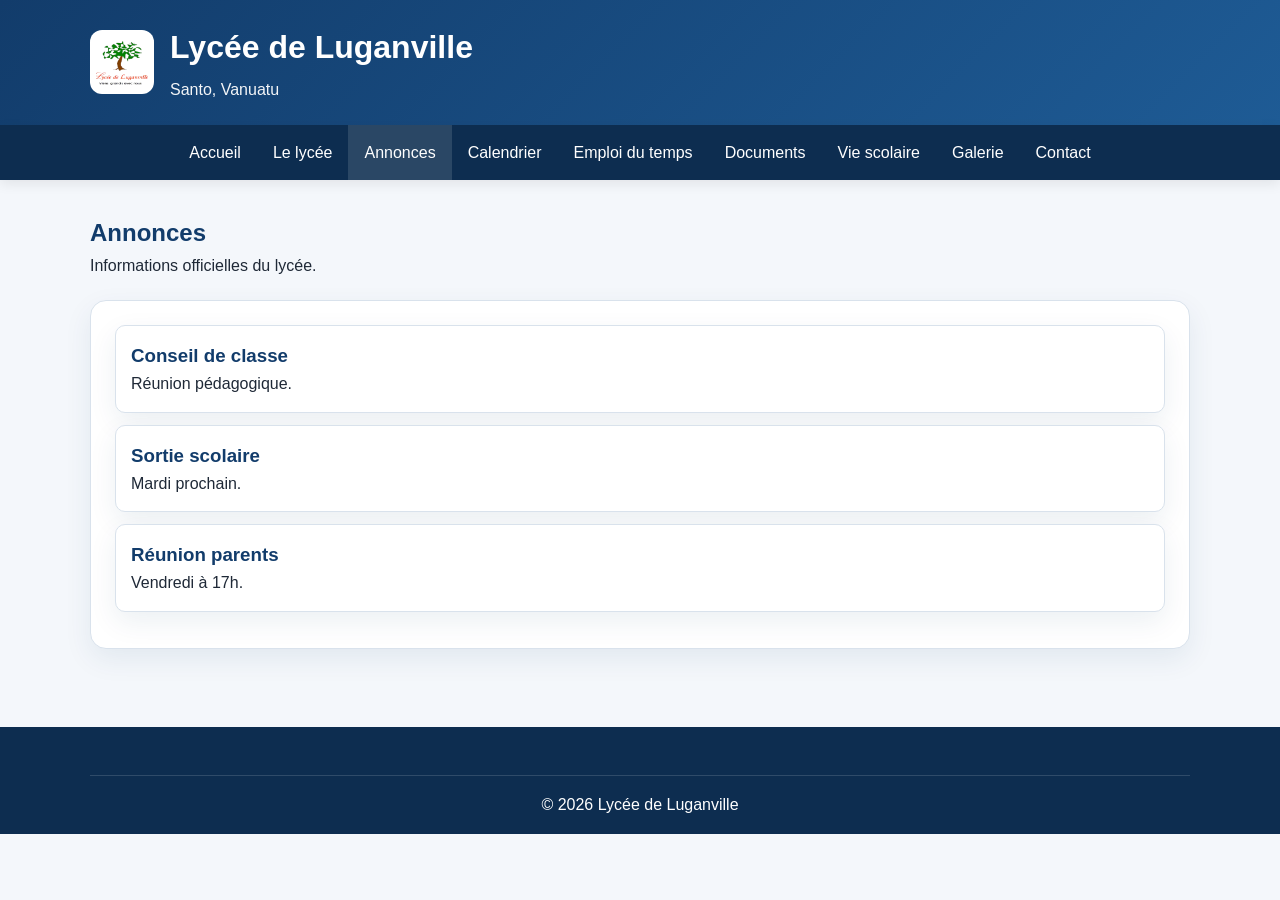
<file: annonces.html>
<!DOCTYPE html>
<html lang="fr">
<head>
  <meta charset="UTF-8">
  <meta name="viewport" content="width=device-width, initial-scale=1.0">
  <title>Lycée de Luganville | Annonces</title>
  <link rel="stylesheet" href="css/style.css">
</head>

<body>

  <!-- Header -->
  <header class="top-header">
    <div class="container header-row">
      <div class="brand">
        <img src="images/logo.png" alt="Logo du Lycée de Luganville" class="logo">
        <div class="brand-text">
          <h1>Lycée de Luganville</h1>
          <p class="subtitle">Santo, Vanuatu</p>
        </div>
      </div>
    </div>
  </header>

  <!-- Navigation -->
  <nav class="main-nav">
    <div class="menu-toggle" onclick="toggleMenu()">☰</div>

    <ul id="menu" class="nav-list">
      <li><a href="index.html">Accueil</a></li>
      <li><a href="lycee.html">Le lycée</a></li>
      <li><a href="annonces.html" class="active">Annonces</a></li>
      <li><a href="calendrier.html">Calendrier</a></li>
      <li><a href="emploi-du-temps.html">Emploi du temps</a></li>
      <li><a href="documents.html">Documents</a></li>
      <li><a href="vie-scolaire.html">Vie scolaire</a></li>
      <li><a href="photos.html">Galerie</a></li>
      <li><a href="contact.html">Contact</a></li>
    </ul>
  </nav>

  <!-- Main Content -->
  <main class="container page">

    <!-- Page Header -->
    <section class="page-header">
      <h2>Annonces</h2>
      <p>Informations officielles du lycée.</p>
    </section>

    <!-- Announcements -->
    <section class="panel announcements" id="annonces">

      <div class="annonce" data-date="2026-05-20">
        <h3>Conseil de classe</h3>
        <p>Réunion pédagogique.</p>
      </div>

      <div class="annonce" data-date="2026-05-08">
        <h3>Réunion parents</h3>
        <p>Vendredi à 17h.</p>
      </div>

      <div class="annonce" data-date="2026-05-12">
        <h3>Sortie scolaire</h3>
        <p>Mardi prochain.</p>
      </div>

    </section>

  </main>

  <!-- Footer -->
  <footer class="site-footer">
    <div class="container footer-bottom">
      <p>&copy; 2026 Lycée de Luganville - Tous droits réservés.</p>
    </div>
  </footer>

  <!-- Script tri automatique -->
  <script>
    const container = document.getElementById("annonces");
    const annonces = Array.from(container.getElementsByClassName("annonce"));

    annonces.sort((a, b) => {
      return new Date(b.dataset.date) - new Date(a.dataset.date);
    });

    annonces.forEach(el => container.appendChild(el));
  </script>
  <script src="js/script.js"></script>

</body>
</html>
</file>
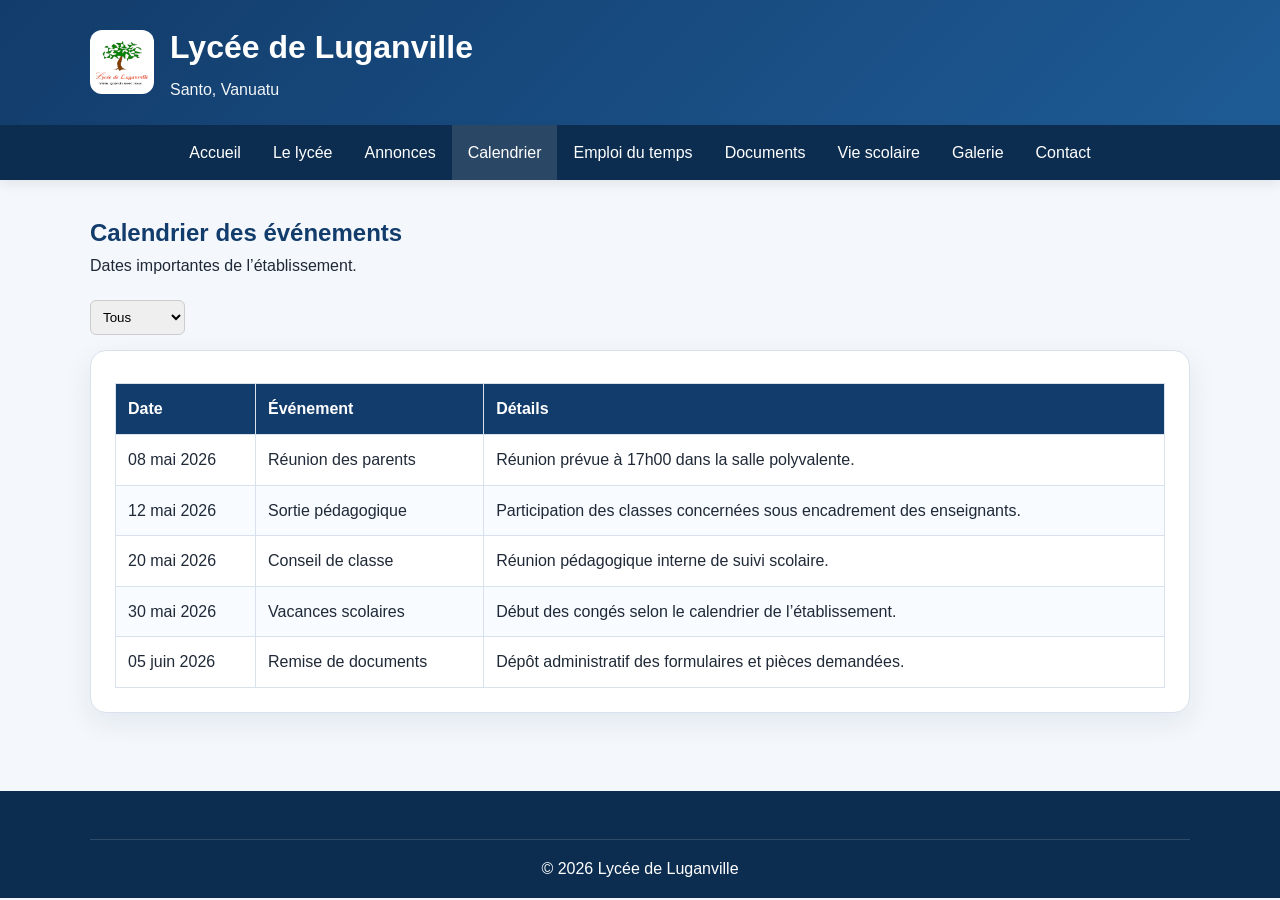
<file: calendrier.html>
<!DOCTYPE html>
<html lang="fr">
<head>
  <meta charset="UTF-8">
  <meta name="viewport" content="width=device-width, initial-scale=1.0">
  <title>Lycée de Luganville | Calendrier</title>
  <link rel="stylesheet" href="css/style.css">

  <style>
    select {
      padding: 8px;
      margin-bottom: 15px;
      border-radius: 6px;
      border: 1px solid #ccc;
    }
  </style>
</head>

<body>

  <!-- Header -->
  <header class="top-header">
    <div class="container header-row">
      <div class="brand">
        <img src="images/logo.png" alt="Logo du Lycée de Luganville" class="logo">
        <div>
          <h1>Lycée de Luganville</h1>
          <p class="subtitle">Santo, Vanuatu</p>
        </div>
      </div>
    </div>
  </header>

  <!-- Navigation -->
  <nav class="main-nav">
    <div class="menu-toggle" onclick="toggleMenu()">☰</div>

    <ul id="menu" class="nav-list">
      <li><a href="index.html">Accueil</a></li>
      <li><a href="lycee.html">Le lycée</a></li>
      <li><a href="annonces.html">Annonces</a></li>
      <li><a href="calendrier.html" class="active">Calendrier</a></li>
      <li><a href="emploi-du-temps.html">Emploi du temps</a></li>
      <li><a href="documents.html">Documents</a></li>
      <li><a href="vie-scolaire.html">Vie scolaire</a></li>
      <li><a href="photos.html">Galerie</a></li>
      <li><a href="contact.html">Contact</a></li>
    </ul>
  </nav>

  <!-- Main Content -->
  <main class="container page">

    <section class="page-header">
      <h2>Calendrier des événements</h2>
      <p>Dates importantes de l’établissement.</p>
    </section>

    <!-- Filtre -->
    <select onchange="filterEvents(this.value)">
      <option value="all">Tous</option>
      <option value="reunion">Réunions</option>
      <option value="sortie">Sorties</option>
    </select>

    <section class="panel">
      <table class="calendar-table">
        <thead>
          <tr>
            <th>Date</th>
            <th>Événement</th>
            <th>Détails</th>
          </tr>
        </thead>
        <tbody id="eventTable">

          <tr class="reunion">
            <td>08 mai 2026</td>
            <td>Réunion des parents</td>
            <td>Réunion prévue à 17h00 dans la salle polyvalente.</td>
          </tr>

          <tr class="sortie">
            <td>12 mai 2026</td>
            <td>Sortie pédagogique</td>
            <td>Participation des classes concernées sous encadrement des enseignants.</td>
          </tr>

          <tr class="reunion">
            <td>20 mai 2026</td>
            <td>Conseil de classe</td>
            <td>Réunion pédagogique interne de suivi scolaire.</td>
          </tr>

          <tr>
            <td>30 mai 2026</td>
            <td>Vacances scolaires</td>
            <td>Début des congés selon le calendrier de l’établissement.</td>
          </tr>

          <tr>
            <td>05 juin 2026</td>
            <td>Remise de documents</td>
            <td>Dépôt administratif des formulaires et pièces demandées.</td>
          </tr>

        </tbody>
      </table>
    </section>

  </main>

  <!-- Footer -->
  <footer class="site-footer">
    <div class="container footer-bottom">
      <p>&copy; 2026 Lycée de Luganville - Tous droits réservés.</p>
    </div>
  </footer>

  <!-- Script filtre -->
  <script>
    function filterEvents(type) {
      const rows = document.querySelectorAll("#eventTable tr");

      rows.forEach(row => {
        if (type === "all") {
          row.style.display = "";
        } else if (row.classList.contains(type)) {
          row.style.display = "";
        } else {
          row.style.display = "none";
        }
      });
    }
  </script>
  <script src="js/script.js"></script>

</body>
</html>
</file>
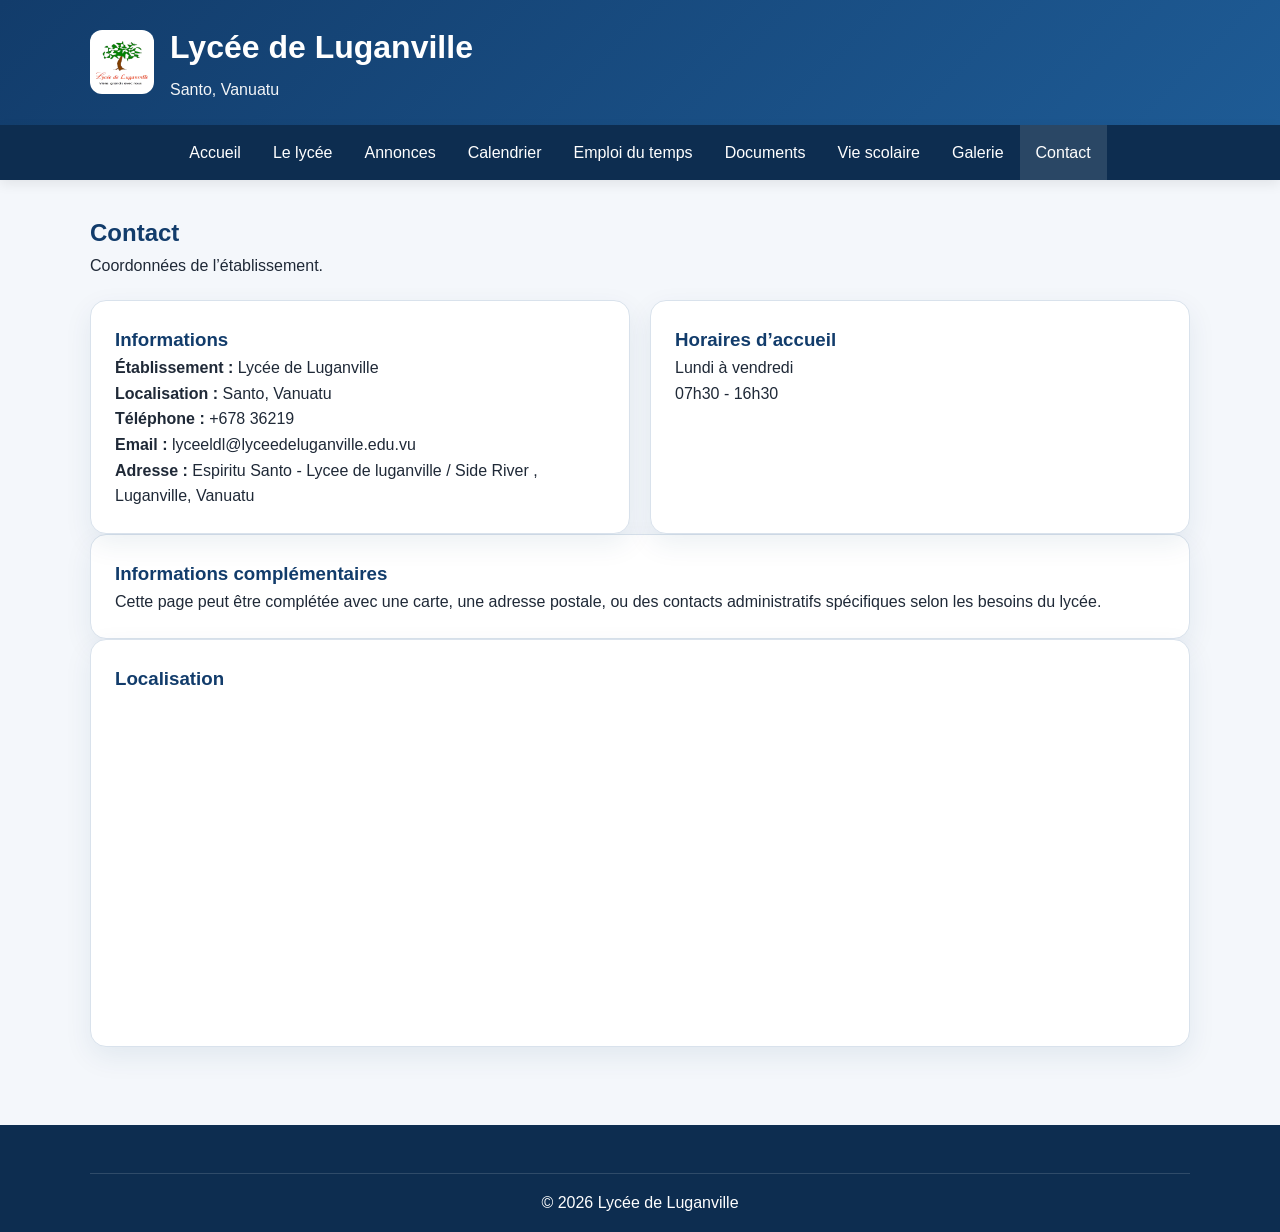
<file: contact.html>
<!DOCTYPE html>
<html lang="fr">
<head>
  <meta charset="UTF-8">
  <meta name="viewport" content="width=device-width, initial-scale=1.0">
  <title>Lycée de Luganville | Contact</title>
  <link rel="stylesheet" href="css/style.css">
</head>

<body>

  <!-- Header -->
  <header class="top-header">
    <div class="container header-row">
      <div class="brand">
        <img src="images/logo.png" alt="Logo du Lycée de Luganville" class="logo">
        <div>
          <h1>Lycée de Luganville</h1>
          <p class="subtitle">Santo, Vanuatu</p>
        </div>
      </div>
    </div>
  </header>

  <!-- Navigation -->
  <nav class="main-nav">
    <div class="menu-toggle" onclick="toggleMenu()">☰</div>

    <ul id="menu" class="nav-list">
      <li><a href="index.html">Accueil</a></li>
      <li><a href="lycee.html">Le lycée</a></li>
      <li><a href="annonces.html">Annonces</a></li>
      <li><a href="calendrier.html">Calendrier</a></li>
      <li><a href="emploi-du-temps.html">Emploi du temps</a></li>
      <li><a href="documents.html">Documents</a></li>
      <li><a href="vie-scolaire.html">Vie scolaire</a></li>
      <li><a href="photos.html">Galerie</a></li>
      <li><a href="contact.html" class="active">Contact</a></li>
    </ul>
  </nav>

  <!-- Main Content -->
  <main class="container page">

    <section class="page-header">
      <h2>Contact</h2>
      <p>Coordonnées de l’établissement.</p>
    </section>

    <section class="grid grid-2">
      <div class="panel">
        <h3>Informations</h3>
        <p><strong>Établissement :</strong> Lycée de Luganville</p>
        <p><strong>Localisation :</strong> Santo, Vanuatu</p>
        <p><strong>Téléphone :</strong> +678 36219</p>
        <p><strong>Email :</strong> lyceeldl@lyceedeluganville.edu.vu</p>
        <p><strong>Adresse :</strong> Espiritu Santo - Lycee de luganville / Side River , Luganville, Vanuatu</p>
      </div>

      <div class="panel">
        <h3>Horaires d’accueil</h3>
        <p>Lundi à vendredi</p>
        <p>07h30 - 16h30</p>
  
      </div>
    </section>

    <section class="panel">
      <h3>Informations complémentaires</h3>
      <p>
        Cette page peut être complétée avec une carte, une adresse postale,
        ou des contacts administratifs spécifiques selon les besoins du lycée.
      </p>
    </section>

    <!-- Carte -->
    <section class="panel">
      <h3>Localisation</h3>

      <iframe
        src="https://www.google.com/maps/embed?pb=!1m14!1m8!1m3!1d3844.384402829966!2d167.1664008!3d-15.5175103!3m2!1i1024!2i768!4f13.1!3m3!1m2!1s0x6ef2fdc0df4d5ab3%3A0xfb47208cbc2f8957!2sLyc%C3%A9e%20de%20Luganville!5e0!3m2!1sfr!2sfr!4v1776829695859!5m2!1sfr!2sfr"
        width="100%"
        height="300"
        style="border:0;"
        loading="lazy"
        referrerpolicy="no-referrer-when-downgrade">
      </iframe>

    </section>

  </main>

  <!-- Footer -->
  <footer class="site-footer">
    <div class="container footer-bottom">
      <p>&copy; 2026 Lycée de Luganville - Tous droits réservés.</p>
    </div>
  </footer>
  <script src="js/script.js"></script>

</body>
</html>
</file>
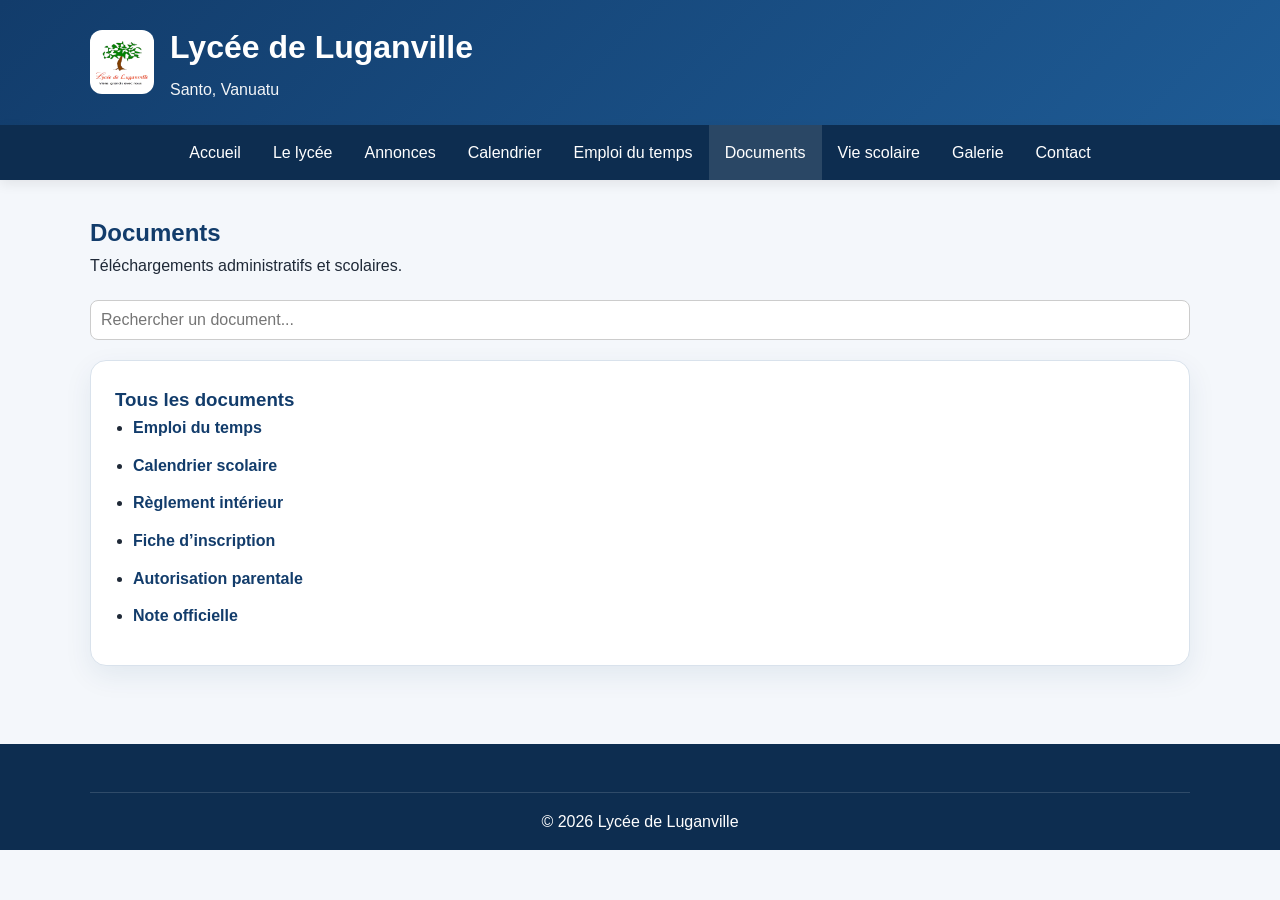
<file: documents.html>
<!DOCTYPE html>
<html lang="fr">
<head>
  <meta charset="UTF-8">
  <meta name="viewport" content="width=device-width, initial-scale=1.0">
  <title>Lycée de Luganville | Documents</title>
  <link rel="stylesheet" href="css/style.css">

  <style>
    .search-bar {
      width: 100%;
      padding: 10px;
      margin-bottom: 20px;
      border-radius: 8px;
      border: 1px solid #ccc;
      font-size: 16px;
    }
  </style>
</head>

<body>

  <!-- Header -->
  <header class="top-header">
    <div class="container header-row">
      <div class="brand">
        <img src="images/logo.png" alt="Logo du Lycée de Luganville" class="logo">
        <div>
          <h1>Lycée de Luganville</h1>
          <p class="subtitle">Santo, Vanuatu</p>
        </div>
      </div>
    </div>
  </header>

  <!-- Navigation -->
  <nav class="main-nav">
    <div class="menu-toggle" onclick="toggleMenu()">☰</div>

    <ul id="menu" class="nav-list">
      <li><a href="index.html">Accueil</a></li>
      <li><a href="lycee.html">Le lycée</a></li>
      <li><a href="annonces.html">Annonces</a></li>
      <li><a href="calendrier.html">Calendrier</a></li>
      <li><a href="emploi-du-temps.html">Emploi du temps</a></li>
      <li><a href="documents.html" class="active">Documents</a></li>
      <li><a href="vie-scolaire.html">Vie scolaire</a></li>
      <li><a href="photos.html">Galerie</a></li>
      <li><a href="contact.html">Contact</a></li>
    </ul>
  </nav>

  <!-- Main Content -->
  <main class="container page">

    <section class="page-header">
      <h2>Documents</h2>
      <p>Téléchargements administratifs et scolaires.</p>
    </section>

    <!-- Barre de recherche -->
    <input 
      type="text" 
      id="searchInput" 
      placeholder="Rechercher un document..." 
      onkeyup="filterDocs()" 
      class="search-bar"
    >

    <!-- Liste des documents -->
    <section class="grid grid-2">
      <div class="panel">
        <h3>Tous les documents</h3>

        <ul id="docList" class="list-docs">
          <li><a href="pdf/emploi_du_temps.pdf" download>Emploi du temps</a></li>
          <li><a href="pdf/calendrier_scolaire.pdf" download>Calendrier scolaire</a></li>
          <li><a href="pdf/reglement_interieur.pdf" download>Règlement intérieur</a></li>
          <li><a href="pdf/fiche_inscription.pdf" download>Fiche d’inscription</a></li>
          <li><a href="pdf/autorisation_parentale.pdf" download>Autorisation parentale</a></li>
          <li><a href="pdf/notes_officielles.pdf" download>Note officielle</a></li>
        </ul>

      </div>
    </section>

  </main>

  <!-- Footer -->
  <footer class="site-footer">
    <div class="container footer-bottom">
      <p>&copy; 2026 Lycée de Luganville - Tous droits réservés.</p>
    </div>
  </footer>

  <!-- Script recherche -->
  <script>
    function filterDocs() {
      const input = document.getElementById("searchInput");
      const filter = input.value.toLowerCase();
      const ul = document.getElementById("docList");
      const li = ul.getElementsByTagName("li");

      for (let i = 0; i < li.length; i++) {
        const text = li[i].textContent || li[i].innerText;

        if (text.toLowerCase().indexOf(filter) > -1) {
          li[i].style.display = "";
        } else {
          li[i].style.display = "none";
        }
      }
    }
  </script>
  <script src="js/script.js"></script>

</body>
</html>
</file>
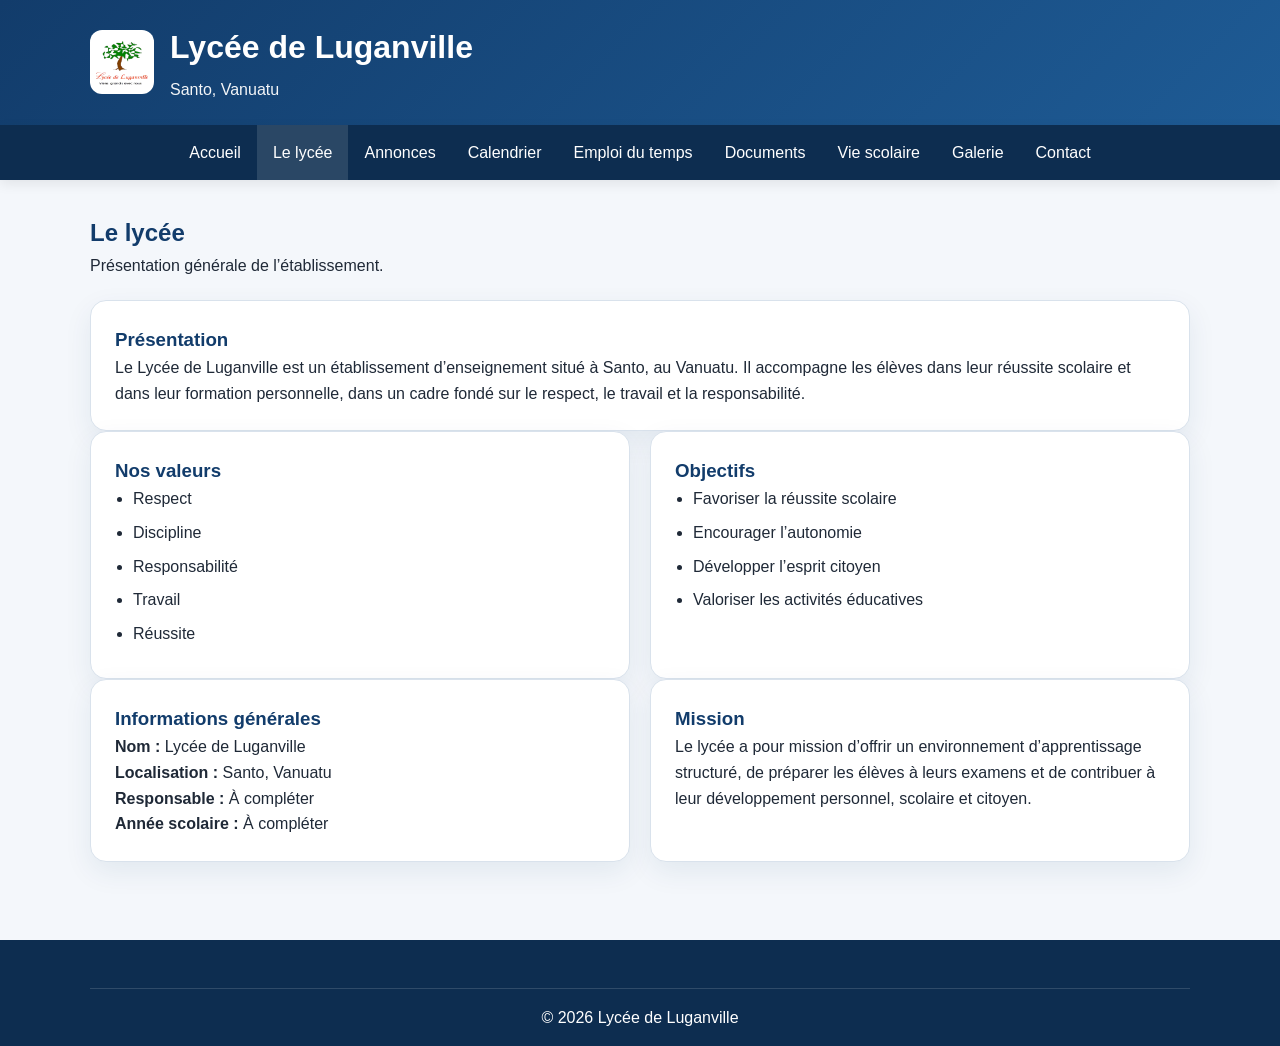
<file: lycee.html>
<!DOCTYPE html>
<html lang="fr">
<head>
  <meta charset="UTF-8">
  <meta name="viewport" content="width=device-width, initial-scale=1.0">
  <title>Lycée de Luganville | Le lycée</title>
  <link rel="stylesheet" href="css/style.css">
</head>

<body>

  <!-- Header -->
  <header class="top-header">
    <div class="container header-row">
      <div class="brand">
        <img src="images/logo.png" alt="Logo du Lycée de Luganville" class="logo">
        <div>
          <h1>Lycée de Luganville</h1>
          <p class="subtitle">Santo, Vanuatu</p>
        </div>
      </div>
    </div>
  </header>

  <!-- Navigation (updated) -->
  <nav class="main-nav">
    <div class="menu-toggle" onclick="toggleMenu()">☰</div>

    <ul id="menu" class="nav-list">
      <li><a href="index.html">Accueil</a></li>
      <li><a href="lycee.html" class="active">Le lycée</a></li>
      <li><a href="annonces.html">Annonces</a></li>
      <li><a href="calendrier.html">Calendrier</a></li>
      <li><a href="emploi-du-temps.html">Emploi du temps</a></li>
      <li><a href="documents.html">Documents</a></li>
      <li><a href="vie-scolaire.html">Vie scolaire</a></li>
      <li><a href="photos.html">Galerie</a></li>
      <li><a href="contact.html">Contact</a></li>
    </ul>
  </nav>

  <!-- Main Content -->
  <main class="container page">

    <section class="page-header">
      <h2>Le lycée</h2>
      <p>Présentation générale de l’établissement.</p>
    </section>

    <section class="panel">
      <h3>Présentation</h3>
      <p>
        Le Lycée de Luganville est un établissement d’enseignement situé à Santo, au Vanuatu.
        Il accompagne les élèves dans leur réussite scolaire et dans leur formation personnelle,
        dans un cadre fondé sur le respect, le travail et la responsabilité.
      </p>
    </section>

    <section class="grid grid-2">
      <div class="panel">
        <h3>Nos valeurs</h3>
        <ul class="list-clean">
          <li>Respect</li>
          <li>Discipline</li>
          <li>Responsabilité</li>
          <li>Travail</li>
          <li>Réussite</li>
        </ul>
      </div>

      <div class="panel">
        <h3>Objectifs</h3>
        <ul class="list-clean">
          <li>Favoriser la réussite scolaire</li>
          <li>Encourager l’autonomie</li>
          <li>Développer l’esprit citoyen</li>
          <li>Valoriser les activités éducatives</li>
        </ul>
      </div>
    </section>

    <section class="grid grid-2">
      <div class="panel">
        <h3>Informations générales</h3>
        <p><strong>Nom :</strong> Lycée de Luganville</p>
        <p><strong>Localisation :</strong> Santo, Vanuatu</p>
        <p><strong>Responsable :</strong> À compléter</p>
        <p><strong>Année scolaire :</strong> À compléter</p>
      </div>

      <div class="panel">
        <h3>Mission</h3>
        <p>
          Le lycée a pour mission d’offrir un environnement d’apprentissage structuré,
          de préparer les élèves à leurs examens et de contribuer à leur développement
          personnel, scolaire et citoyen.
        </p>
      </div>
    </section>

  </main>

  <!-- Footer -->
  <footer class="site-footer">
    <div class="container footer-bottom">
      <p>&copy; 2026 Lycée de Luganville - Tous droits réservés.</p>
    </div>
  </footer>
  <script src="js/script.js"></script>
</body>
</html>
</file>
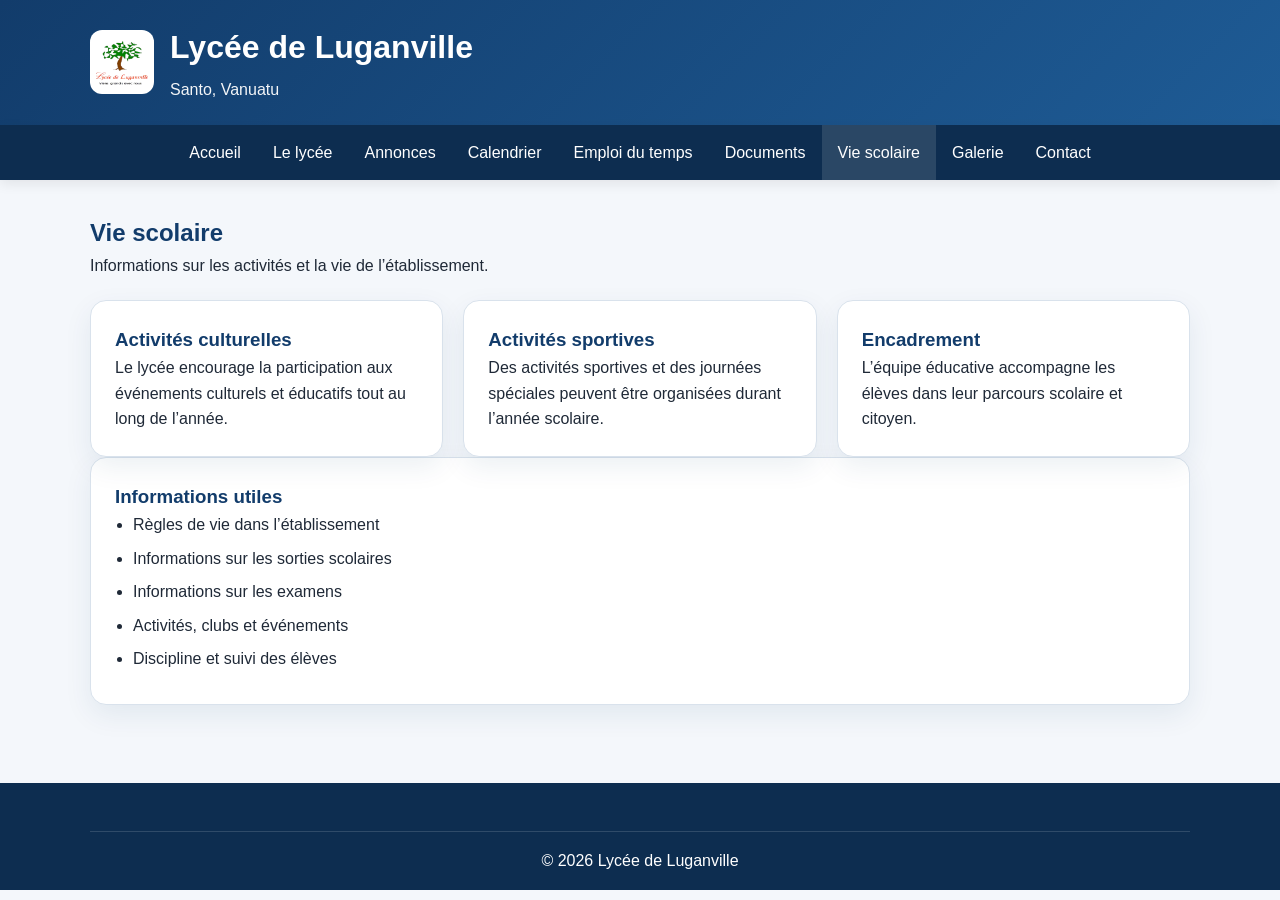
<file: vie-scolaire.html>
<!DOCTYPE html>
<html lang="fr">
<head>
  <meta charset="UTF-8">
  <meta name="viewport" content="width=device-width, initial-scale=1.0">
  <title>Lycée de Luganville | Vie scolaire</title>
  <link rel="stylesheet" href="css/style.css">
</head>

<body>

  <!-- Header -->
  <header class="top-header">
    <div class="container header-row">
      <div class="brand">
        <img src="images/logo.png" alt="Logo du Lycée de Luganville" class="logo">
        <div>
          <h1>Lycée de Luganville</h1>
          <p class="subtitle">Santo, Vanuatu</p>
        </div>
      </div>
    </div>
  </header>

  <!-- Navigation (updated) -->
  <nav class="main-nav">
    <div class="menu-toggle" onclick="toggleMenu()">☰</div>

    <ul id="menu" class="nav-list">
      <li><a href="index.html">Accueil</a></li>
      <li><a href="lycee.html">Le lycée</a></li>
      <li><a href="annonces.html">Annonces</a></li>
      <li><a href="calendrier.html">Calendrier</a></li>
      <li><a href="emploi-du-temps.html">Emploi du temps</a></li>
      <li><a href="documents.html">Documents</a></li>
      <li><a href="vie-scolaire.html" class="active">Vie scolaire</a></li>
      <li><a href="photos.html">Galerie</a></li>
      <li><a href="contact.html">Contact</a></li>
    </ul>
  </nav>

  <!-- Main Content -->
  <main class="container page">

    <section class="page-header">
      <h2>Vie scolaire</h2>
      <p>Informations sur les activités et la vie de l’établissement.</p>
    </section>

    <section class="grid grid-3">
      <div class="card">
        <h3>Activités culturelles</h3>
        <p>Le lycée encourage la participation aux événements culturels et éducatifs tout au long de l’année.</p>
      </div>

      <div class="card">
        <h3>Activités sportives</h3>
        <p>Des activités sportives et des journées spéciales peuvent être organisées durant l’année scolaire.</p>
      </div>

      <div class="card">
        <h3>Encadrement</h3>
        <p>L’équipe éducative accompagne les élèves dans leur parcours scolaire et citoyen.</p>
      </div>
    </section>

    <section class="panel">
      <h3>Informations utiles</h3>
      <ul class="list-clean">
        <li>Règles de vie dans l’établissement</li>
        <li>Informations sur les sorties scolaires</li>
        <li>Informations sur les examens</li>
        <li>Activités, clubs et événements</li>
        <li>Discipline et suivi des élèves</li>
      </ul>
    </section>

  </main>

  <!-- Footer -->
  <footer class="site-footer">
    <div class="container footer-bottom">
      <p>&copy; 2026 Lycée de Luganville - Tous droits réservés.</p>
    </div>
  </footer>
  <script src="js/script.js"></script>

</body>
</html>
</file>
<file: css/style.css>
* {
  margin: 0;
  padding: 0;
  box-sizing: border-box;
}

:root {
  --primary: #123c6b;
  --primary-dark: #0d2d50;
  --accent: #e8f0f8;
  --bg: #f4f7fb;
  --white: #ffffff;
  --text: #1f2937;
  --muted: #5b6675;
  --border: #d9e2ec;
  --shadow: 0 10px 28px rgba(18, 60, 107, 0.08);
}

body {
  font-family: Arial, sans-serif;
  background: var(--bg);
  color: var(--text);
  line-height: 1.6;
}

.container {
  width: min(1100px, 92%);
  margin: 0 auto;
}

.top-header {
  background: linear-gradient(135deg, var(--primary), #1e5b95);
  color: var(--white);
  padding: 22px 0;
}

.header-row {
  display: flex;
  align-items: center;
  justify-content: space-between;
}

.brand {
  display: flex;
  align-items: center;
  gap: 16px;
}

.logo {
  width: 64px;
  height: 64px;
  object-fit: contain;
  background: #ffffff;
  border-radius: 12px;
  padding: 6px;
}

.top-header h1 {
  font-size: 2rem;
  margin-bottom: 4px;
}

.subtitle {
  opacity: 0.95;
}

.main-nav {
  position: sticky;
  top: 0;
  z-index: 999;
  background: var(--primary-dark);
  box-shadow: 0 4px 12px rgba(0,0,0,0.08);
}

.main-nav ul {
  list-style: none;
  display: flex;
  justify-content: center;
  flex-wrap: wrap;
}

.main-nav a {
  display: block;
  color: var(--white);
  text-decoration: none;
  padding: 15px 16px;
  transition: background 0.25s ease;
}

.main-nav a:hover,
.main-nav a.active {
  background: rgba(255,255,255,0.12);
}

.hero {
  min-height: 420px;
  background: linear-gradient(rgba(13,45,80,0.55), rgba(13,45,80,0.55)),
    url("../images/hero.jpg") center/cover no-repeat;
}

.hero-overlay {
  min-height: 420px;
  display: flex;
  align-items: center;
}

.hero-content {
  color: var(--white);
  max-width: 720px;
}

.badge {
  display: inline-block;
  background: rgba(255,255,255,0.18);
  border: 1px solid rgba(255,255,255,0.35);
  padding: 6px 12px;
  border-radius: 999px;
  margin-bottom: 16px;
}

.hero h2 {
  font-size: 2.5rem;
  line-height: 1.2;
  margin-bottom: 14px;
}

.hero p {
  font-size: 1.05rem;
}

.hero-buttons {
  margin-top: 24px;
  display: flex;
  gap: 12px;
  flex-wrap: wrap;
}

.page {
  padding: 34px 0 48px;
}

.page-header {
  margin-bottom: 22px;
}

.page-header h2,
.section-heading h2,
.panel h2,
.panel h3,
.card h3,
.mini-card h3 {
  color: var(--primary);
}

.section {
  margin-bottom: 28px;
}

.section-heading {
  margin-bottom: 16px;
}

.grid {
  display: grid;
  gap: 20px;
}

.grid-2 {
  grid-template-columns: repeat(auto-fit, minmax(280px, 1fr));
}

.grid-3 {
  grid-template-columns: repeat(auto-fit, minmax(240px, 1fr));
}

.grid-4 {
  grid-template-columns: repeat(auto-fit, minmax(180px, 1fr));
}

.two-columns {
  display: grid;
  grid-template-columns: repeat(auto-fit, minmax(300px, 1fr));
  gap: 20px;
}

.card,
.panel,
.mini-card {
  background: var(--white);
  border: 1px solid var(--border);
  border-radius: 16px;
  box-shadow: var(--shadow);
}

.card,
.panel {
  padding: 24px;
}

.mini-card {
  padding: 18px;
}

.pill {
  display: inline-block;
  background: var(--accent);
  color: var(--primary);
  padding: 6px 10px;
  border-radius: 999px;
  font-size: 0.9rem;
  font-weight: bold;
  margin-bottom: 10px;
}

.btn {
  display: inline-block;
  background: var(--primary);
  color: var(--white);
  text-decoration: none;
  padding: 11px 16px;
  border-radius: 10px;
  font-weight: bold;
  transition: transform 0.2s ease, background 0.2s ease;
}

.btn:hover {
  background: var(--primary-dark);
  transform: translateY(-1px);
}

.btn-light {
  background: rgba(255,255,255,0.15);
  border: 1px solid rgba(255,255,255,0.35);
}

.btn-light:hover {
  background: rgba(255,255,255,0.22);
}

.small-btn {
  margin-top: 14px;
}

.text-link {
  color: var(--primary);
  font-weight: bold;
  text-decoration: none;
}

.text-link:hover {
  text-decoration: underline;
}

.list-clean {
  padding-left: 18px;
}

.list-clean li {
  margin-bottom: 8px;
}

.list-clean a {
  color: var(--primary);
  text-decoration: none;
}

.list-clean a:hover {
  text-decoration: underline;
}

.list-docs {
  padding-left: 18px;
}

.list-docs li {
  margin-bottom: 12px;
}

.list-docs a {
  color: var(--primary);
  font-weight: bold;
  text-decoration: none;
}

.list-docs a:hover {
  text-decoration: underline;
}

.announcement {
  display: grid;
  grid-template-columns: 160px 1fr;
  gap: 16px;
  padding: 18px 0;
  border-bottom: 1px solid var(--border);
}

.announcement:last-child {
  border-bottom: none;
  padding-bottom: 0;
}

.announcement-date {
  color: var(--primary);
  font-weight: bold;
}

.download-row {
  display: flex;
  flex-wrap: wrap;
  gap: 14px;
  align-items: center;
}

.note {
  color: var(--muted);
}

iframe {
  width: 100%;
  height: 720px;
  border: 1px solid var(--border);
  border-radius: 12px;
  background: #fff;
}

.calendar-table {
  width: 100%;
  border-collapse: collapse;
  margin-top: 8px;
}

.calendar-table th,
.calendar-table td {
  border: 1px solid var(--border);
  padding: 12px;
  text-align: left;
  vertical-align: top;
}

.calendar-table th {
  background: var(--primary);
  color: var(--white);
}

.calendar-table tr:nth-child(even) {
  background: #f8fbff;
}

.gallery-grid {
  display: grid;
  grid-template-columns: repeat(auto-fit, minmax(230px, 1fr));
  gap: 20px;
}

.photo-card {
  background: var(--white);
  border-radius: 16px;
  overflow: hidden;
  box-shadow: var(--shadow);
  border: 1px solid var(--border);
}

.photo-card img {
  width: 100%;
  height: 230px;
  object-fit: cover;
  display: block;
  transition: transform 0.35s ease;
}

.photo-card:hover img {
  transform: scale(1.05);
}

.photo-caption {
  padding: 14px 16px;
  font-weight: bold;
  color: var(--primary);
}

.site-footer {
  background: var(--primary-dark);
  color: var(--white);
  padding-top: 26px;
  margin-top: 30px;
}

.footer-grid {
  display: grid;
  grid-template-columns: repeat(auto-fit, minmax(220px, 1fr));
  gap: 20px;
}

.site-footer a {
  color: #dbeafe;
  text-decoration: none;
}

.site-footer a:hover {
  text-decoration: underline;
}

.footer-bottom {
  border-top: 1px solid rgba(255,255,255,0.14);
  margin-top: 22px;
  padding: 16px 0;
  text-align: center;
}

@media (max-width: 760px) {
  .brand {
    align-items: flex-start;
  }

  .top-header h1 {
    font-size: 1.55rem;
  }

  .hero h2 {
    font-size: 1.9rem;
  }

  .announcement {
    grid-template-columns: 1fr;
    gap: 4px;
  }

  iframe {
    height: 520px;
  }

  .calendar-table {
    display: block;
    overflow-x: auto;
  }
}

/* bouton menu */
.menu-toggle {
  display: none;
  font-size: 24px;
  color: white;
  padding: 10px;
  cursor: pointer;
}

/* mobile *
@media (max-width: 768px) {
  .menu-toggle {
    display: block;
    
  }

  .main-nav ul {
    display: none;
    flex-direction: column;
  }

  .main-nav ul.open {
    display: flex;
  }
}*/

/* galerie */
.gallery-grid img {
  width: 100%;
  cursor: pointer;
  border-radius: 10px;
}

/* zoom */
#lightbox {
  display: none;
  position: fixed;
  top:0;
  left:0;
  width:100%;
  height:100%;
  background: rgba(0,0,0,0.8);
  justify-content: center;
  align-items: center;
}

#lightbox img {
  max-width: 90%;
  max-height: 90%;
}

/* =========================
   RECHERCHE
========================= */
.search-bar {
  padding: 10px;
  margin-bottom: 15px;
  width: 100%;
  border-radius: 8px;
  border: 1px solid var(--border);
}

/* =========================
   ANNONCES
========================= */
.annonce {
  background: var(--white);
  padding: 15px;
  margin-bottom: 12px;
  border-radius: 10px;
  border: 1px solid var(--border);
  box-shadow: var(--shadow);
}

/* =========================
   FILTRES
========================= */
.filters {
  margin-bottom: 20px;
}

.filters select {
  padding: 8px;
  border-radius: 6px;
  border: 1px solid var(--border);
}

/* =========================
   GALERIE
========================= */
.gallery-grid {
  display: grid;
  grid-template-columns: repeat(auto-fit, minmax(220px,1fr));
  gap: 15px;
}

.photo {
  background: var(--white);
  padding: 10px;
  border-radius: 10px;
  text-align: center;
  box-shadow: var(--shadow);
}

.photo img {
  width: 100%;
  border-radius: 10px;
  cursor: pointer;
}

.photo p {
  margin-top: 6px;
  font-size: 14px;
  color: var(--primary);
}

/* =========================
   LIGHTBOX (zoom image)
========================= */
#lightbox {
  display: none;
  position: fixed;
  top:0;
  left:0;
  width:100%;
  height:100%;
  background: rgba(0,0,0,0.8);
  justify-content: center;
  align-items: center;
}

#lightbox img {
  max-width: 90%;
  max-height: 90%;
}

/* =========================
   MENU MOBILE (clean)
========================= */
.menu-toggle {
  display: none;
  font-size: 24px;
  color: white;
  padding: 10px;
  cursor: pointer;
}

@media (max-width: 768px) {
  .menu-toggle {
    display: block;
    
  }

  .main-nav ul {
    display: none;
    flex-direction: column;
  }

  .main-nav ul.open {
    display: flex;
  }
}

/* =========================
   IFRAME (corrigé)
========================= */
iframe {
  width: 100%;
  height: 320px; /* corrigé (au lieu de 720px) */
  border: 1px solid var(--border);
  border-radius: 12px;
}
</file>
